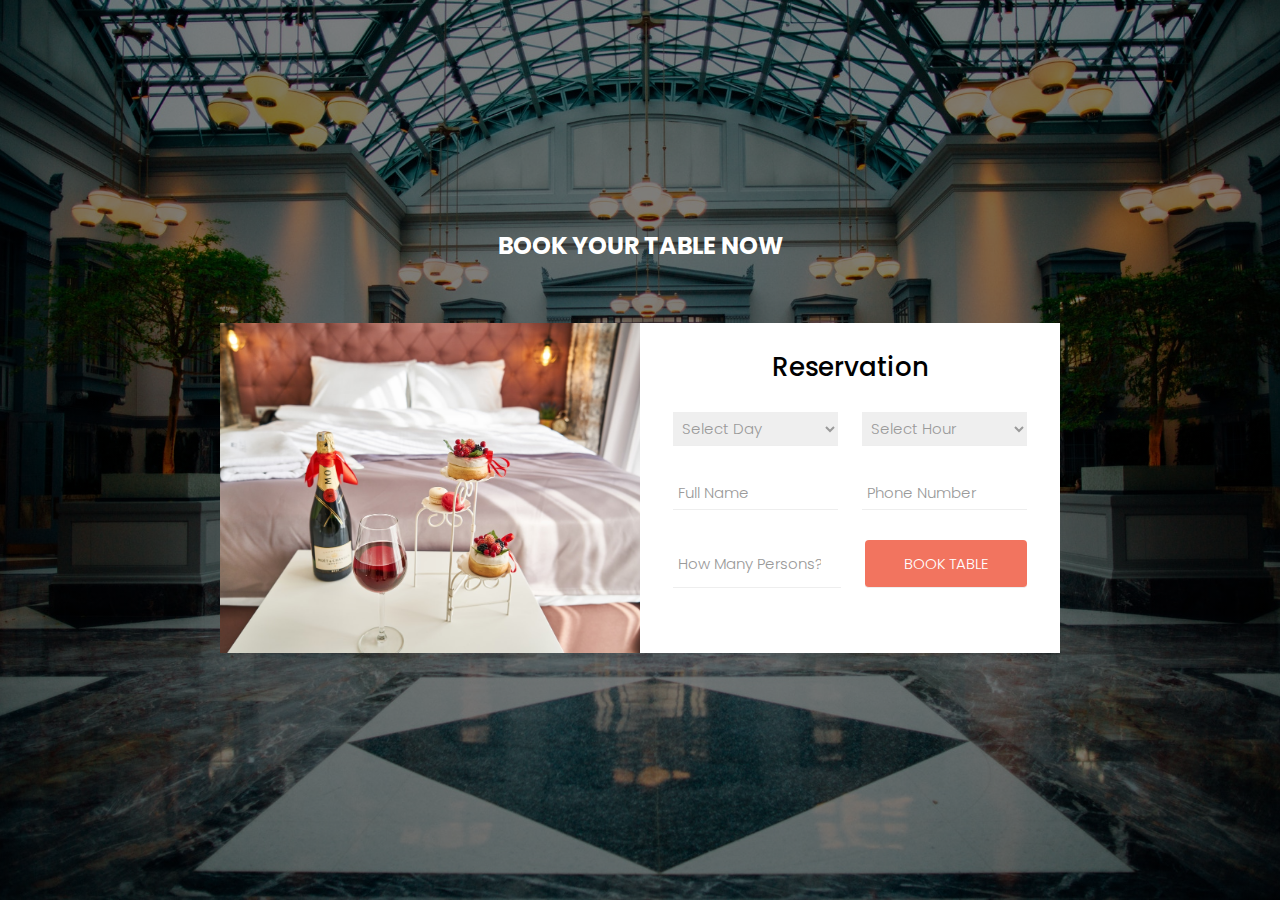
<file: project namin/index.html>
<!DOCTYPE html>
<html>
    <head>
        <meta charset="utf-8">
        <meta http-equiv="X-UA-Compatible" content="IE=edge">
        <title>Reservation Form</title>
        <meta name="viewport" content="width=device-width, initial-scale=1">
        <link rel="stylesheet" href="main.css">
    </head>
    <body>
        
        <section class = "banner">
            <h2>BOOK YOUR TABLE NOW</h2>
            <div class = "card-container">
                <div class = "card-img">
                    <!-- image here -->
                </div>

                <div class = "card-content">
                    <h3>Reservation</h3>
                    <form>
                        <div class = "form-row">
                            <select name = "days">
                                <option value = "day-select">Select Day</option>
                                <option value = "sunday">Sunday</option>
                                <option value = "monday">Monday</option>
                                <option value = "tuesday">Tuesday</option>
                                <option value = "wednesday">Wednesday</option>
                                <option value = "thursday">Thursday</option>
                                <option value = "friday">Friday</option>
                                <option value = "saturday">Saturday</option>
                            </select>

                            <select name = "hours">
                                <option value = "hour-select">Select Hour</option>
                                <option value = "10">10: 00</option>
                                <option value = "10">12: 00</option>
                                <option value = "10">14: 00</option>
                                <option value = "10">16: 00</option>
                                <option value = "10">18: 00</option>
                                <option value = "10">20: 00</option>
                                <option value = "10">22: 00</option>
                            </select>
                        </div>

                        <div class = "form-row">
                            <input type = "text" placeholder="Full Name">
                            <input type = "text" placeholder="Phone Number">
                        </div>

                        <div class = "form-row">
                            <input type = "number" placeholder="How Many Persons?" min = "1">
                            <input type = "submit" value = "BOOK TABLE">
                        </div>
                    </form>
                </div>
            </div>
        </section>
        
    </body>
</html>
</file>
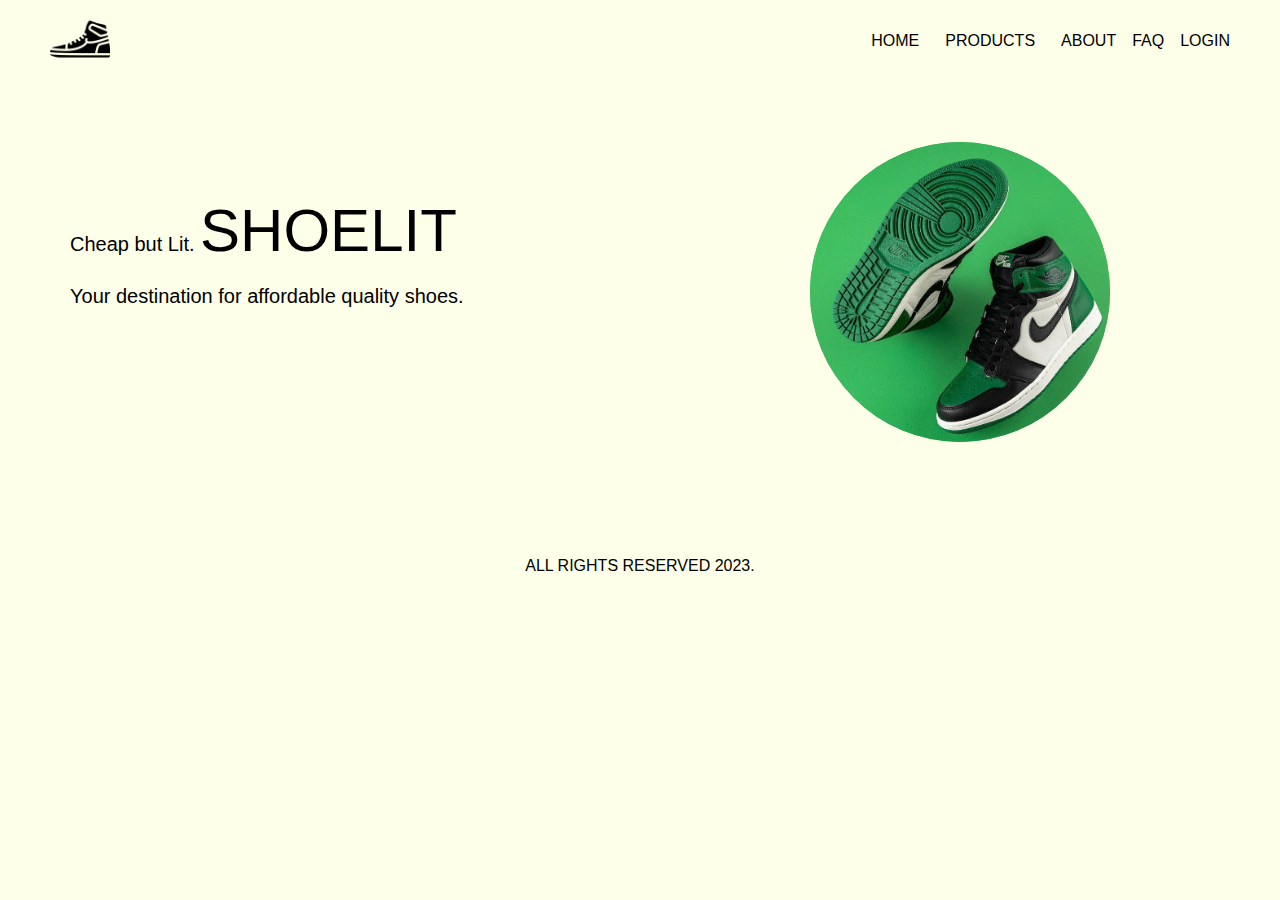
<file: shoelit/index.html>
<!DOCTYPE html>
<html lang="en">
<head>
    <meta charset="UTF-8">
    <meta name="viewport" content="width=device-width, initial-scale=1.0">
    <link rel="stylesheet" type="text/css" href="styles.css">
    <title>Homepage</title>
</head>
<body>
    <header>
        <div class="logo">
            <img src="sneakers.png" alt="Logo Icon">
        </div>
        <nav>
            <ul>
                <li><a href="index.html">HOME</a></li>
                <li class="dropdown">
                <a href="products.html" class="dropbtn">PRODUCTS</a>
                <div class="dropdown-content">
                    <a href="#">Classic</a>
                    <a href="#">Costumized</a>
                </div>
                <li><a href="about.html">ABOUT</a></li>
                <li><a href="#">FAQ</a></li>
                <li><a href="login.html">LOGIN</a></li>
            </ul>
        </nav>

    </header>
    
    <div class="banner">
    <div class="tagline">
        <p>Cheap but Lit. <span>SHOELIT</span></p> 
        <p>Your destination for affordable quality shoes.</p>
    </div>
    <div class="shoe">
        <div class="image">
         <img src="green1.png" alt="">
        </div>
    </div>
    </div>
    
    <div class="footer">
    <p>ALL RIGHTS RESERVED 2023.</p>
    </div>
    
</body>
</html>
</file>
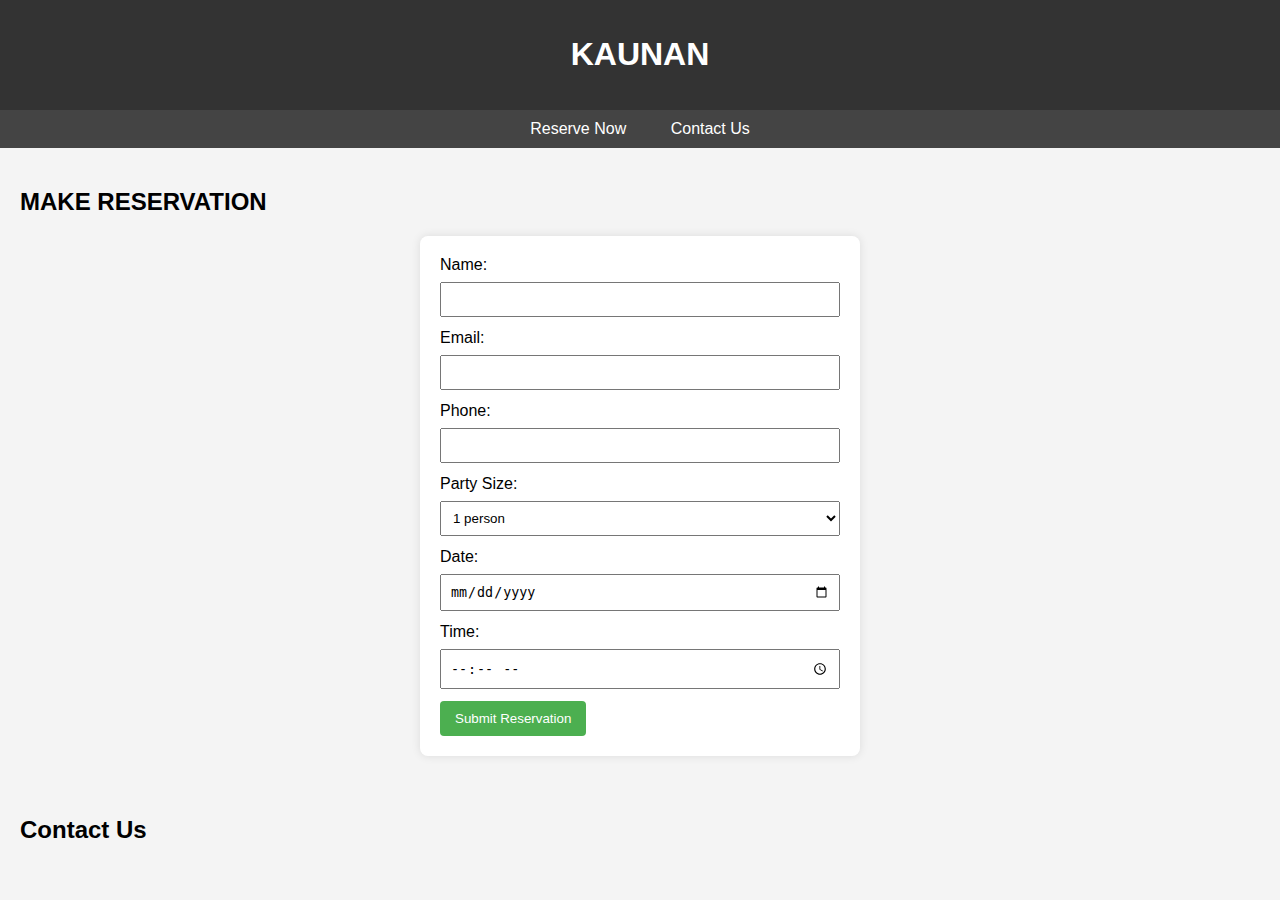
<file: nosqlproject/kunware.html>
<!DOCTYPE html>
<html lang="en">
<head>
  <meta charset="UTF-8">
  <meta name="viewport" content="width=device-width, initial-scale=1.0">
  <title>Table Reservation System</title>
  <link rel="stylesheet" href="style.css">
</head>
<body>

  <header>
    <h1>KAUNAN</h1>
  </header>

  <nav>
    <a href="#reservation">Reserve Now</a>
    <a href="#contact">Contact Us</a>
    
  </nav>

  <section id="reservation">
    <h2>MAKE RESERVATION</h2>
    <form>
      <!-- Reservation form goes here -->
      <label for="name">Name:</label>
      <input type="text" id="name" name="name" required>

      <label for="email">Email:</label>
      <input type="email" id="email" name="email" required>

      <label for="phone">Phone:</label>
      <input type="tel" id="phone" name="phone" required>

      <label for="party-size">Party Size:</label>
      <select id="party-size" name="party-size" required>
        <option value="1">1 person</option>
        <option value="2">2 people</option>
        <option value="3">3 people</option>
        <option value="4">4 people</option>
        
      </select>

      <label for="date">Date:</label>
      <input type="date" id="date" name="date" required>

      <label for="time">Time:</label>
      <input type="time" id="time" name="time" required>

      <button type="submit">Submit Reservation</button>
    </form>
  </section>

  <section id="contact">
    <h2>Contact Us</h2>
   
  </section>

</body>
</html>
</file>
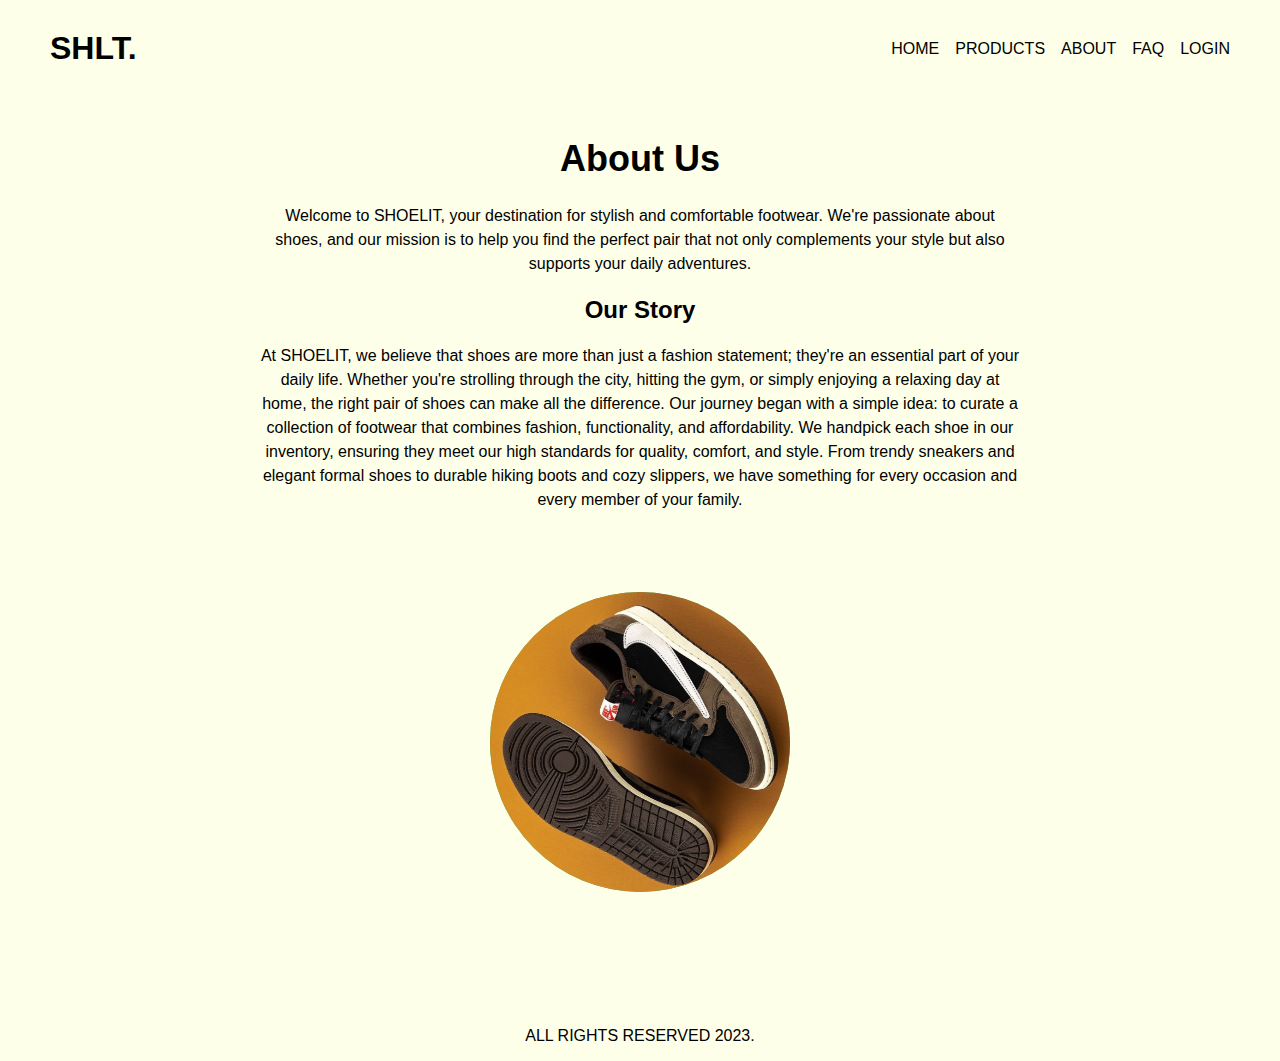
<file: shoelit/about.html>
<!DOCTYPE html>
<html lang="en">
<head>
    <meta charset="UTF-8">
    <meta name="viewport" content="width=device-width, initial-scale=1.0">
    <link rel="stylesheet" type="text/css" href="styles.css">
    <title>Homepage</title>
</head>
<body>
    <header>
        <div class="logo">
            <h1>SHLT.</h1>
        </div>
        <nav>
            <ul>
                <li><a href="index.html">HOME</a></li>
                <li><a href="products.html">PRODUCTS</a></li>
                <li><a href="#">ABOUT</a></li>
                <li><a href="#">FAQ</a></li>
                <li><a href="login.html">LOGIN</a></li>
            </ul>
        </nav>
    </header>
    <main>
        <section class="about-content">
            <h1>About Us</h1>
            <p>Welcome to SHOELIT, your destination for stylish and comfortable footwear. We're passionate about shoes, and our mission is to help you find the perfect pair that not only complements your style but also supports your daily adventures.</p>

            <h2>Our Story</h2>
            <p>At SHOELIT, we believe that shoes are more than just a fashion statement; they're an essential part of your daily life. Whether you're strolling through the city, hitting the gym, or simply enjoying a relaxing day at home, the right pair of shoes can make all the difference.

Our journey began with a simple idea: to curate a collection of footwear that combines fashion, functionality, and affordability. We handpick each shoe in our inventory, ensuring they meet our high standards for quality, comfort, and style. From trendy sneakers and elegant formal shoes to durable hiking boots and cozy slippers, we have something for every occasion and every member of your family.</p>

            <div class="shoe">
        <div class="image">
         <img src="img/p2.png" alt="">
        </div>
    </div>
        </section>
    </main>
    <div class="footer">
    <p>ALL RIGHTS RESERVED 2023.</p>
    </div>
    
</body>
</html>
</file>
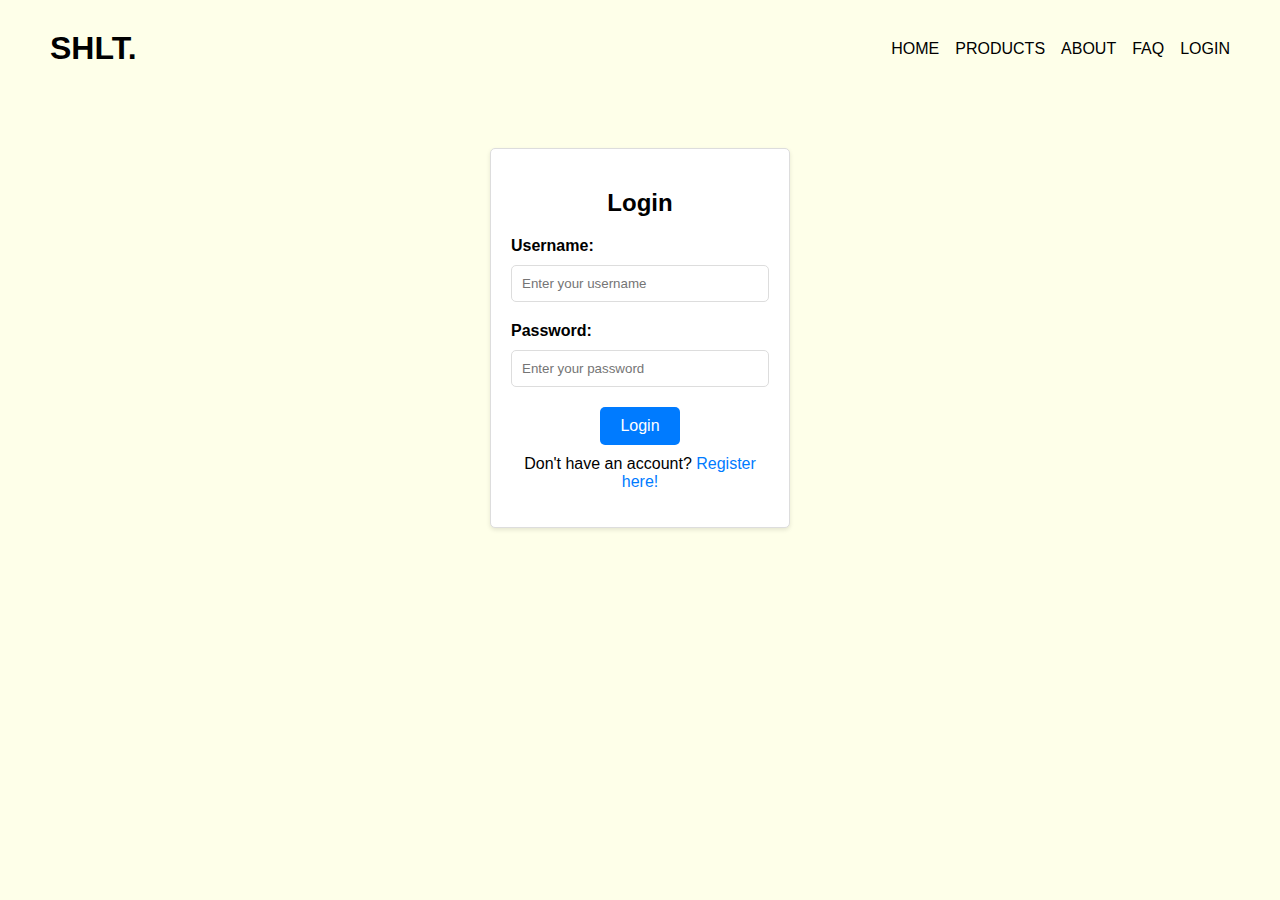
<file: shoelit/login.html>
<!DOCTYPE html>
<html lang="en">
<head>
    <meta charset="UTF-8">
    <meta name="viewport" content="width=device-width, initial-scale=1.0">
    <link rel="stylesheet" type="text/css" href="styles.css">
    <title>Homepage</title>
</head>
<body>
    <header>
        <div class="logo">
            <h1>SHLT.</h1>
        </div>
        <nav>
            <ul>
                <li><a href="index.html">HOME</a></li>
                <li><a href="products.html">PRODUCTS</a></li>
                <li><a href="about.html">ABOUT</a></li>
                <li><a href="#">FAQ</a></li>
                <li><a href="login.html">LOGIN</a></li>
            </ul>
        </nav>

    </header>

<div class="login-container">
        <h2>Login</h2>
        <form>
            <label for="username">Username:</label>
            <input type="text" id="username" name="username" placeholder="Enter your username" required>

            <label for="password">Password:</label>
            <input type="password" id="password" name="password" placeholder="Enter your password" required>

            <button type="submit">Login</button>
        </form>
    <p>Don't have an account? <a href="registration.html">Register here!</a></p>
    </div>
</file>
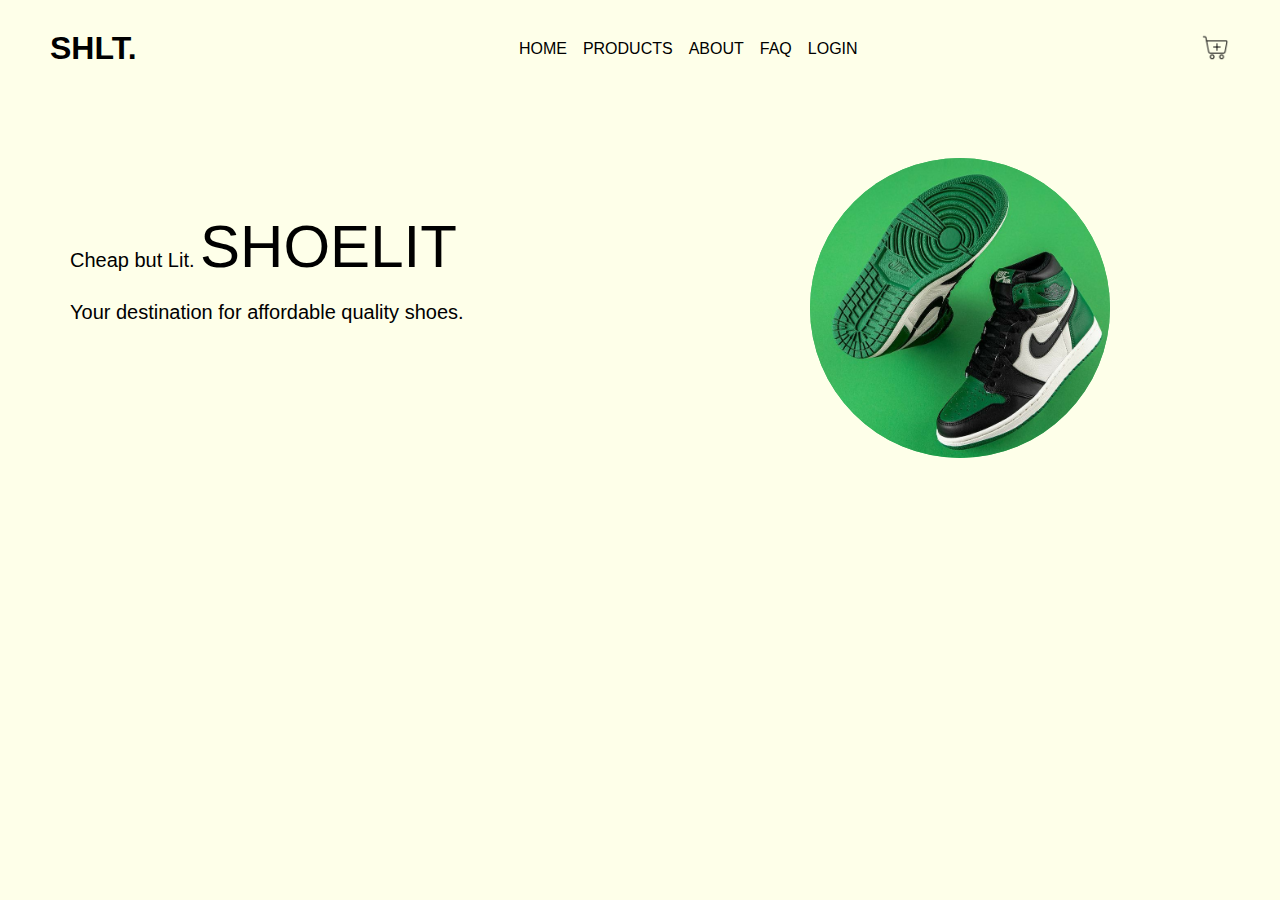
<file: shoelit/main.html>
<!DOCTYPE html>
<html lang="en">
<head>
    <meta charset="UTF-8">
    <meta name="viewport" content="width=device-width, initial-scale=1.0">
    <link rel="stylesheet" type="text/css" href="styles.css">
    <title>Homepage</title>
</head>
<body>
    <header>
        <div class="logo">
            <h1>SHLT.</h1>
        </div>
        <nav>
            <ul>
                <li><a href="index.html">HOME</a></li>
                <li><a href="products.html">PRODUCTS</a></li>
                <li><a href="about.html">ABOUT</a></li>
                <li><a href="#">FAQ</a></li>
                <li><a href="login.html">LOGIN</a></li>
            </ul>
        </nav>
<div class="shopping-cart">
            <a href="cart.html">
                <img src="add-to-cart.png" alt="Shopping Cart">
            </a>
        </div>
    </header>
    
    <div class="banner">
    <div class="tagline">
        <p>Cheap but Lit. <span>SHOELIT</span></p> 
        <p>Your destination for affordable quality shoes.</p>
    </div>
    <div class="shoe">
        <div class="image">
         <img src="green1.png" alt="">
        </div>
    </div>
    </div>
    
    
</body>
</html>
</file>
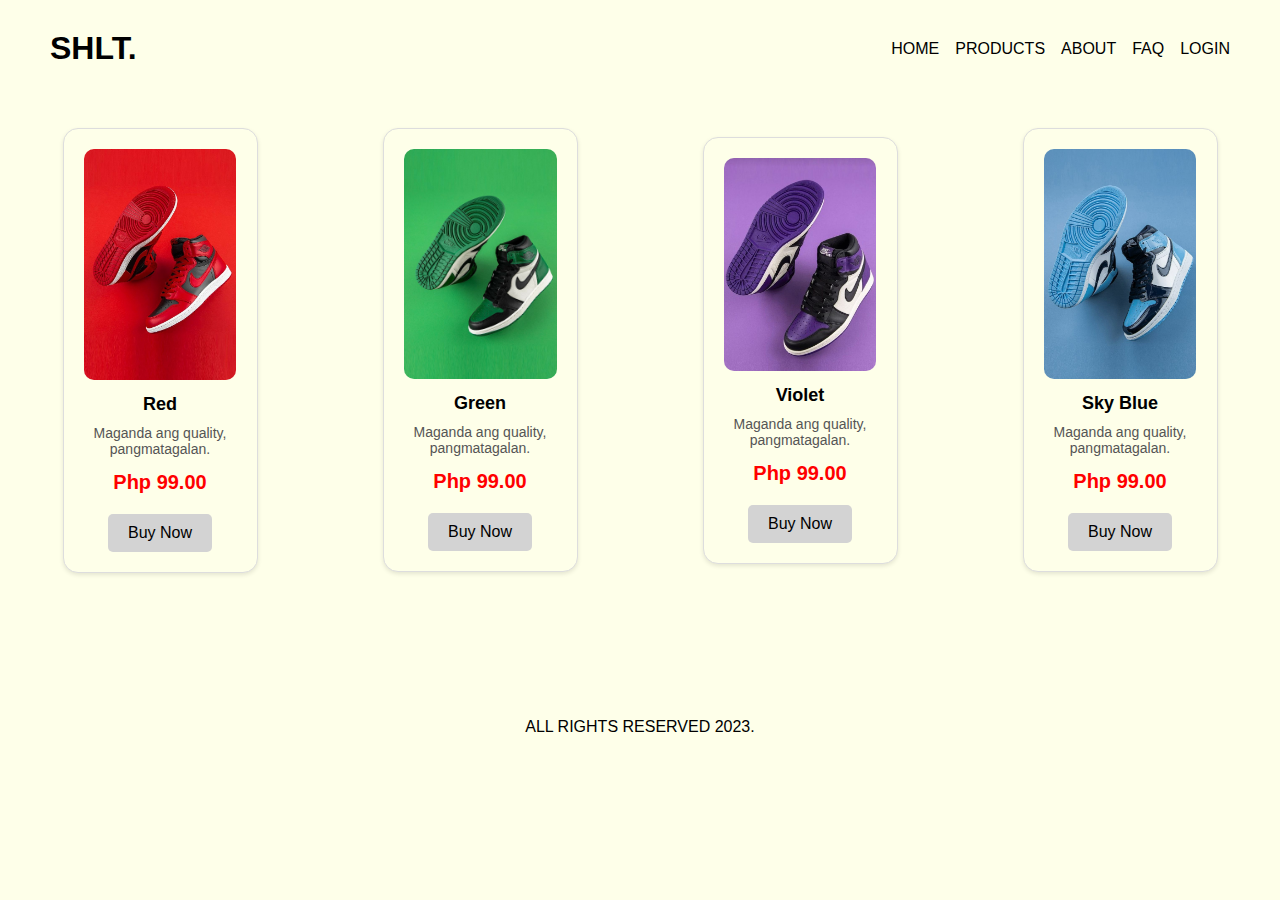
<file: shoelit/products.html>
<!DOCTYPE html>
<html lang="en">
<head>
    <meta charset="UTF-8">
    <meta name="viewport" content="width=device-width, initial-scale=1.0">
    <link rel="stylesheet" type="text/css" href="styles.css">
    <title>Homepage</title>
</head>
<body>
    <header>
        <div class="logo">
            <h1>SHLT.</h1>
        </div>
        <nav>
            <ul>
                <li><a href="index.html">HOME</a></li>
                <li><a href="#">PRODUCTS</a></li>
                <li><a href="about.html">ABOUT</a></li>
                <li><a href="#">FAQ</a></li>
                <li><a href="login.html">LOGIN</a></li>
            </ul>
        </nav>
    </header>
    <section class="product-con">
    <div class="product-card">
        <img src="img/p1.png" alt="Product Image">
        <h3 class="product-title">Red</h3>
        <p class="product-description">Maganda ang quality, pangmatagalan.</p>
        <p class="product-price">Php 99.00</p>
        <button class="buy-button">Buy Now</button>
    </div>
    
    <div class="product-card">
        <img src="img/p3.png" alt="Product Image">
        <h3 class="product-title">Green</h3>
        <p class="product-description">Maganda ang quality, pangmatagalan.</p>
        <p class="product-price">Php 99.00</p>
        <button class="buy-button">Buy Now</button> 
        
    </div>
        
         <div class="product-card">
        <img src="img/p4.png" alt="Product Image">
        <h3 class="product-title">Violet</h3>
        <p class="product-description">Maganda ang quality, pangmatagalan.</p>
        <p class="product-price">Php 99.00</p>
        <button class="buy-button">Buy Now</button>
    </div>
        
        <div class="product-card">
        <img src="img/p5.png" alt="Product Image">
        <h3 class="product-title">Sky Blue</h3>
        <p class="product-description">Maganda ang quality, pangmatagalan.</p>
        <p class="product-price">Php 99.00</p>
        <button class="buy-button">Buy Now</button>
    </div>
        
    </section>
    
    
    
    <div class="footer">
    <p>ALL RIGHTS RESERVED 2023.</p>
    </div>
    
</body>
</html>
</file>
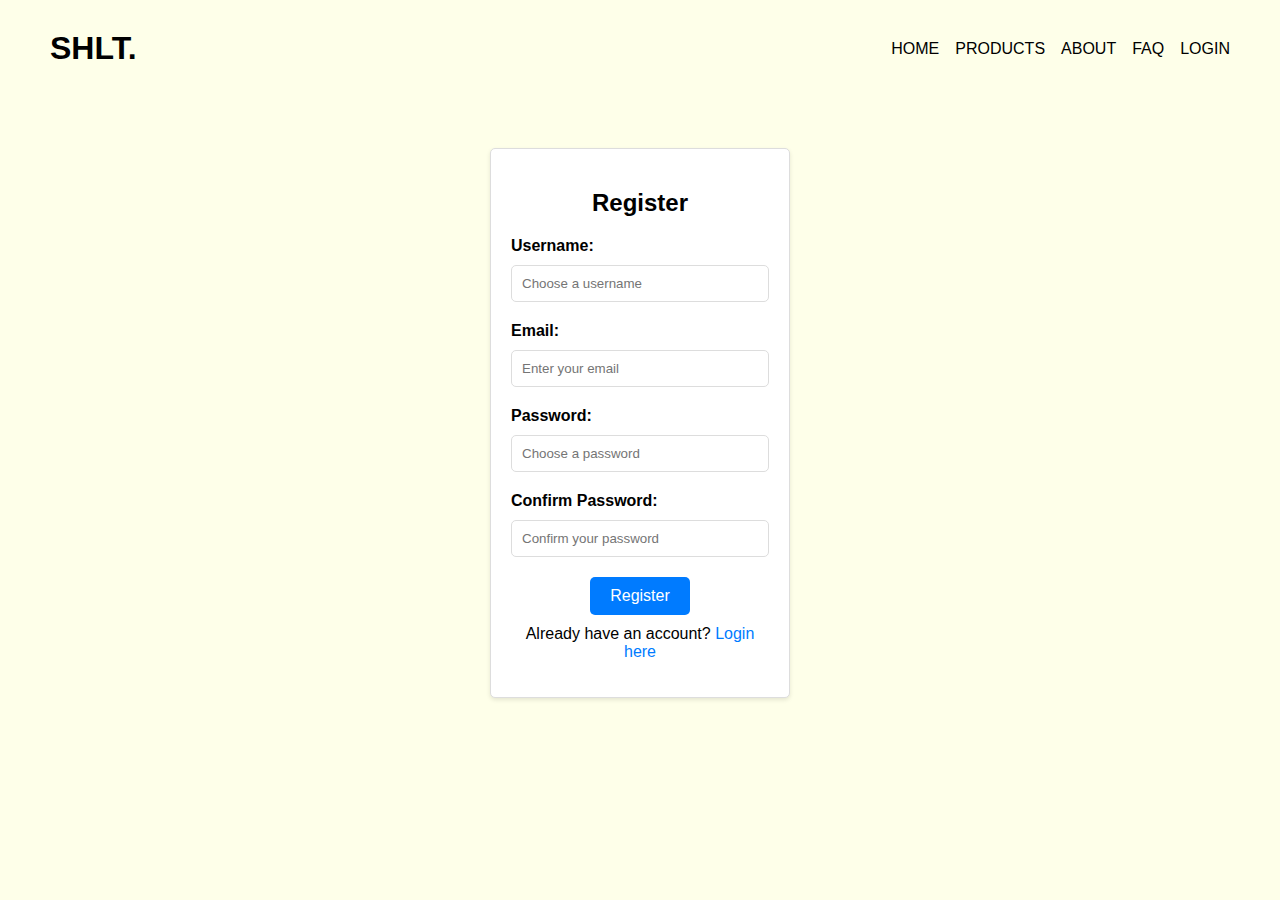
<file: shoelit/registration.html>
<!DOCTYPE html>
<html lang="en">
<head>
    <meta charset="UTF-8">
    <meta name="viewport" content="width=device-width, initial-scale=1.0">
    <link rel="stylesheet" type="text/css" href="styles.css">
    <title>Homepage</title>
</head>
<body>
    <header>
        <div class="logo">
            <h1>SHLT.</h1>
        </div>
        <nav>
            <ul>
                <li><a href="index.html">HOME</a></li>
                <li><a href="products.html">PRODUCTS</a></li>
                <li><a href="about.html">ABOUT</a></li>
                <li><a href="#">FAQ</a></li>
                <li><a href="login.html">LOGIN</a></li>
            </ul>
        </nav>

    </header>

    <div class="registration-container">
        <h2>Register</h2>
        <form>
            <label for="username">Username:</label>
            <input type="text" id="username" name="username" placeholder="Choose a username" required>

            <label for="email">Email:</label>
            <input type="email" id="email" name="email" placeholder="Enter your email" required>

            <label for="password">Password:</label>
            <input type="password" id="password" name="password" placeholder="Choose a password" required>

            <label for="confirm-password">Confirm Password:</label>
            <input type="password" id="confirm-password" name="confirm-password" placeholder="Confirm your password" required>

            <button type="submit">Register</button>
        </form>
        <p>Already have an account? <a href="login.html">Login here</a></p>
    </div>
</body>
</html>
</file>
<file: project namin/main.css>
@import url('https://fonts.googleapis.com/css2?family=Poppins:wght@300;500;700&display=swap');


*{
    box-sizing: border-box;
    padding: 0;
    margin: 0;
}
body{
    font-family: 'Poppins', sans-serif;
}
.banner{
    min-height: 100vh;
    background: linear-gradient(rgba(0, 0, 0, 0.5), rgba(0, 0, 0, 0.5)), url("banner-img.jpg") center/cover no-repeat;
    display: flex;
    flex-direction: column;
    justify-content: center;
    align-items: center;
    color: #fff;
    padding-bottom: 20px;
}
.card-container{
    display: grid;
    grid-template-columns: 420px 420px;
}
.card-img{
    background: url("card-img.jpg") center/cover no-repeat;
}
.banner h2{
    padding-bottom: 40px;
    margin-bottom: 20px;
}
.card-content{
    background: #fff;
    height: 330px;
}
.card-content h3{
    text-align: center;
    color: #000;
    padding: 25px 0 10px 0;
    font-size: 26px;
    font-weight: 500;
}
.form-row{
    display: flex;
    width: 90%;
    margin: 0 auto;
}
form select, form input{
    display: block;
    width: 100%;
    margin: 15px 12px;
    padding: 5px;
    font-size: 15px;
    font-family: 'Poppins', sans-serif;
    outline: none;
    border: none;
    border-bottom: 1px solid #eee;
    font-weight: 300;
}
form input[type = text], form input[type = number], form input::placeholder, select{
    color: #9a9a9a;
}
form input[type = submit]{
    color: #fff;
    background: #f2745f;
    padding: 12px 0;
    border-radius: 4px;
    cursor: pointer;
}
form input[type = submit]:hover{
    opacity: 0.9;
}
@media(max-width: 992px){
    .card-container{
        grid-template-columns: 100%;
        width: 100vw;
    }
    .card-img{
        height: 330px;
    }
}
</file>
<file: shoelit/styles.css>
*{
    box-sizing: border-box;
    list-style-type: none;
    text-decoration: none;
}

body{
    margin: 0;
    padding: 0;
    background-color: #feffe9;
    font-family: ARIAL, sans-serif;
}


header{
    display: flex;
    align-items: center;
    justify-content: space-between;
    padding: 9px 50px;
}

nav{
    display: flex;
    align-items: center;
}

nav ul{
    display: flex;
    align-items: center;
    gap: 1rem;
}
nav ul a:hover{
    font-weight: bold;
}

nav ul a{
    color: black;
}


.banner{
    display: grid;
    grid-template-columns: repeat(2, 1fr);
    
}

.tagline{
    display: flex;
    align-items: start;
    justify-content: center;
    flex-direction: column;
}

.tagline p{
    margin-top: 0;
    margin-left: 70px;
    font-size: 20px;
}

.tagline span{
    font-size: 60px;
}

.shoe{
    display: flex;
    justify-content: center;
}

.image{
    margin-top: 60px;
    width: 300px;
    height: 300px;
    border-radius: 50%;
    background-color: #3FB960;
}

.image img{
    width: 100%;
    height: 100%;
    border-radius: 50%;
}


.footer{
    color: black;
    display: flex;
    align-items: center;
    justify-content: center;
    margin: auto auto 0 auto;
    margin-top: 50px;
}

.footer p{
    margin-top: 65px;
}

main {
    max-width: 800px;
    margin: 0 auto;
    padding: 20px;
    background-color: #feffe9;
}

.about-content h1 {
    font-size: 36px;
    font-weight: bold;
    margin-top: 20px;
    text-align: center;
}

.about-content h2 {
    font-size: 24px;
    font-weight: bold;
    margin-top: 20px;
    text-align: center;
}

.about-content p {
    font-size: 16px;
    line-height: 1.5;
    margin-bottom: 20px;
    text-align: center;
}

.product-con{
    display: flex;
    justify-content: space-around;
    align-items: center;
}
.product-card {
    width: 195px;
    margin: 30px;
    padding: 20px;
    border: 1px solid #ddd;
    border-radius: 2px;
    box-shadow: 0px 2px 4px rgba(0, 0, 0, 0.1);
    text-align: center;
    background-color: #feffe9;
    border-radius: 15px;

}

.product-card img {
    max-width: 100%;
    height: auto;
    border-radius: 10px;
}

.product-title {
    font-size: 18px;
    margin: 10px 0;
}

.product-description {
    font-size: 14px;
    color: #555;
}

.product-price {
    font-size: 20px;
    color: #f00; 
    font-weight: bold;
    margin: 10px 0;
}

.buy-button {
    background-color: lightgray;
    color: black;
    border: none;
    padding: 10px 20px;
    border-radius: 5px;
    cursor: pointer;
    font-size: 16px;
    margin-top: 10px;
}

.buy-button:hover {
    background-color: whitesmoke; 
}

.login-container {
    width: 300px;
    margin: 0 auto;
    padding: 20px;
    border: 1px solid #ddd;
    border-radius: 5px;
    box-shadow: 0px 2px 4px rgba(0, 0, 0, 0.1);
    text-align: center;
    background-color: #fff;
    margin-top: 50px;
}

h2 {
    font-size: 24px;
    margin-bottom: 20px;
}

form label {
    display: block;
    text-align: left;
    margin-bottom: 10px;
    font-weight: bold;
}

form input {
    width: 100%;
    padding: 10px;
    margin-bottom: 20px;
    border: 1px solid #ddd;
    border-radius: 5px;
}

form button {
    background-color: #007bff;
    color: #fff;
    border: none;
    padding: 10px 20px;
    border-radius: 5px;
    cursor: pointer;
    font-size: 16px;
}

form button:hover {
    background-color: #0056b3;
}
.registration-container {
    width: 300px;
    margin: 0 auto;
    padding: 20px;
    border: 1px solid #ddd;
    border-radius: 5px;
    box-shadow: 0px 2px 4px rgba(0, 0, 0, 0.1);
    text-align: center;
    background-color: #fff;
    margin-top: 50px;
}

h2 {
    font-size: 24px;
    margin-bottom: 20px;
}

form label {
    display: block;
    text-align: left;
    margin-bottom: 10px;
    font-weight: bold;
}

form input {
    width: 100%;
    padding: 10px;
    margin-bottom: 20px;
    border: 1px solid #ddd;
    border-radius: 5px;
}

form button {
    background-color: #007bff;
    color: #fff;
    border: none;
    padding: 10px 20px;
    border-radius: 5px;
    cursor: pointer;
    font-size: 16px;
}

form button:hover {
    background-color: #0056b3;
}

p {
    margin-top: 10px;
}

a {
    text-decoration: none;
    color: #007bff;
}

a:hover {
    text-decoration: underline;
}

.shopping-cart img {
    width: 30px;
    height: 30px;
    cursor: pointer;
}

.shopping-cart img:hover {
    opacity: 0.8;
}

/* Existing styles for the navigation bar (as provided in previous answers) */

/* Style the shopping cart page */
.cart-content {
    max-width: 800px;
    margin: 0 auto;
    padding: 20px;
    background-color: #fff;
    border: 1px solid #ddd;
    border-radius: 5px;
    margin-top: 20px;
}

h2 {
    font-size: 24px;
    margin-bottom: 20px;
}
.dropdown {
    position: relative;
    display: inline-block;
}

/* Style the dropdown button */
.dropbtn {
    background-color: #feffe9;
    color: black;
    padding: 10px;
    cursor: pointer;
}

/* Style the dropdown content (hidden by default) */
.dropdown-content {
    display: none;
    position: absolute;
    background-color: #feffe9;
    min-width: 160px;
    box-shadow: 0px 8px 16px 0px rgba(0,0,0,0.2);
    z-index: 1;
}

/* Style the dropdown links */
.dropdown-content a {
    color: black;
    padding: 10px;
    text-decoration: none;
    display: block;
}

/* Change color on hover */
.dropdown-content a:hover {
    background-color: #feffe9;
}

/* Show the dropdown content when the button is hovered over */
.dropdown:hover .dropdown-content {
    display: block;
}
/* Style the logo container */
.logo {
    display: inline-block; /* or use flexbox/grid for positioning */
}

/* Style the logo image */
.logo img {
    width: 60px; /* Adjust the size as needed */
    height: 60px; /* Adjust the size as needed */
}


.cart-button {
    background-color: #007bff;
    color: #fff;
    border: none;
    padding: 10px 20px;
    border-radius: 5px;
    cursor: pointer;
    display: flex;
    align-items: center; /* Center text and image vertically */
}

.cart-button img {
    width: 20px; /* Adjust the image size as needed */
    height: 20px; /* Adjust the image size as needed */
    margin-right: 10px; /* Add spacing between image and text */
}

.cart-button:hover {
    background-color: #0056b3;
}
</file>
<file: nosqlproject/style.css>
body {
      font-family: Arial, sans-serif;
      margin: 0;
      padding: 0;
      background-color: #f4f4f4;
    }

    header {
      background-color: #333;
      color: #fff;
      padding: 15px;
      text-align: center;
    }

    nav {
      background-color: #444;
      padding: 10px;
      text-align: center;
    }

    nav a {
      color: #fff;
      text-decoration: none;
      padding: 10px;
      margin: 0 10px;
    }

    section {
      padding: 20px;
    }

    form {
      background-color: #fff;
      padding: 20px;
      border-radius: 8px;
      box-shadow: 0 0 10px rgba(0, 0, 0, 0.1);
      max-width: 400px;
      margin: 0 auto;
    }

    label {
      display: block;
      margin-bottom: 8px;
    }

    input, select {
      width: 100%;
      padding: 8px;
      margin-bottom: 12px;
      box-sizing: border-box;
    }

    button {
      background-color: #4caf50;
      color: #fff;
      padding: 10px 15px;
      border: none;
      border-radius: 4px;
      cursor: pointer;
    }

    button:hover {
      background-color: #45a049;
    }
</file>
